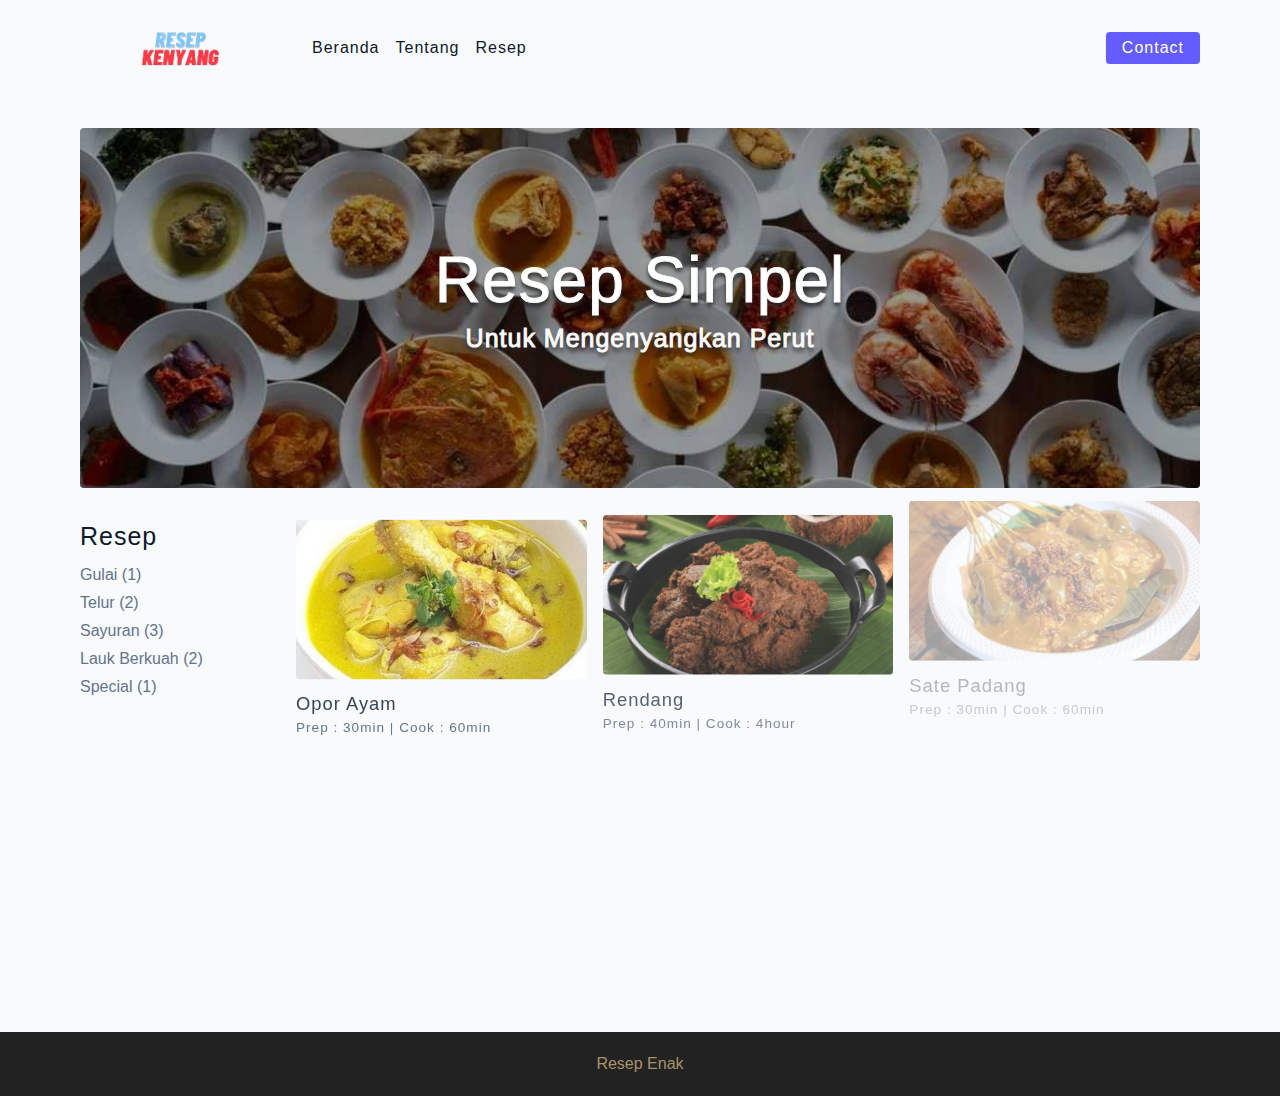
<file: index.html>
<!DOCTYPE html>
<html lang="en">
  <head>
    <meta charset="UTF-8" />
    <meta http-equiv="X-UA-Compatible" content="IE=edge" />
    <meta name="viewport" content="width=device-width, initial-scale=1.0" />
    <title>Resep Kenyang</title>
    <!-- favicon -->
    <link rel="shortcut icon" href="./assets/favicon.ico" type="image/x-icon" />
    <!-- normalize -->
    <link rel="stylesheet" href="./css/normalize.css" />
    <!-- font-awesome -->
    <link
      rel="stylesheet"
      href="https://cdnjs.cloudflare.com/ajax/libs/font-awesome/5.14.0/css/all.min.css"
    />
    <!-- main css -->
    <link rel="stylesheet" href="./css/main.css" />
  </head>
  <body>
    <!-- nav  -->
    <nav class="navbar">
      <div class="nav-center">
        <div class="nav-header">
          <a href = "index.html" class="nav-logo">
            <img src="./assets/_-removebg-preview.png" alt="logo" />
          </a>
          <button class="nav-btn btn">
            <i class="fas fa-align-justify"></i>
          </button>
        </div>
        <div class="nav-links">
          <a href= "index.html" class = "nav-link"> beranda </a>
          <a href = "ttg.html" class="nav-link"> tentang </a>
          <a href= "full.html" class = "nav-link"> resep </a>
          <div class="nav-link contact-link">
            <a class="btn"> contact </a>
          </div>
        </div>
      </div>
    </nav>
    <!-- end of nav -->
    <!-- main -->
    <main class="page">
      <!-- header -->
      <header class="hero">
        <div class="hero-container">
          <div class="hero-text">
            <h1>Resep Simpel</h1>
            <h4>Untuk mengenyangkan perut</h4>
          </div>
        </div>
      </header>
      <!-- end of header -->
      <section class="recipes-container">
        <!-- tag container -->
        <div class="tags-container">
          <h4>resep</h4>
          <div class="tags-list">
            <a href="tag.html">Gulai (1)</a>
            <a href="tag.html">Telur (2)</a>
            <a href="tag.html">Sayuran (3)</a>
            <a href="tag.html">Lauk Berkuah (2)</a>
            <a href="tag.html">Special (1)</a>
          </div>
        </div>
        <!-- end of tag container -->
        <!-- recipes list -->
        <div class="recipes-list">
          <!-- single recipe -->
          <a href = "recipes.html" class="recipe">
            <img
              src="./assets/recipes/opor.jpg"
              class="img recipe-img"
              alt=""
            />
            <h5>Opor Ayam</h5>
            <p>Prep : 30min | Cook : 60min</p>
          </a>
          <!-- end of single recipe -->
          <!-- single recipe -->
          <a href = "recipes.html" class="recipe">
            <img
              src="./assets/recipes/rendang.jpg"
              class="img recipe-img"
              alt=""
            />
            <h5>Rendang</h5>
            <p>Prep : 40min | Cook : 4hour</p>
          </a>
          <!-- end of single recipe -->
          <!-- single recipe -->
          <a href = "recipes.html" class="recipe">
            <img
              src="./assets/recipes/Sate Padang.jpeg"
              class="img recipe-img"
              alt=""
            />
            <h5>Sate Padang</h5>
            <p>Prep : 30min | Cook : 60min</p>
          </a>
          <!-- end of single recipe -->
          <!-- single recipe -->
          <a href = "recipes.html" class="recipe">
            <img
              src="./assets/recipes/Gulai Ayam.webp"
              class="img recipe-img"
              alt=""
            />
            <h5>Gulai Ayam</h5>
            <p>Prep : 30min | Cook : 60min</p>
          </a>
          <!-- end of single recipe -->
          <!-- single recipe -->
          <a href = "recipes.html" class="recipe">
            <img
              src="./assets/recipes/Telur Balado.jpg"
              class="img recipe-img"
              alt=""
            />
            <h5>Telur Balado</h5>
            <p>Prep : 15min | Cook : 20min</p>
          </a>
          <!-- end of single recipe -->
          <!-- single recipe -->
          <a href = "recipes.html" class="recipe">
            <img
              src="./assets/recipes/Sayur Daun Singkong.jpg"
              class="img recipe-img"
              alt=""
            />
            <h5>Sayur Daun Singkong</h5>
            <p>Prep : 10min | Cook : 15min</p>
          </a>
          <!-- end of single recipe -->
        </div>
        <!-- end of recipes list -->
      </section>
    </main>
    <!-- end of main -->
    <!-- footer -->
    <footer class="page-footer">
      <p>
        <span class="footer-logo">Resep Enak</span>
      </p>
    </footer>
    <script src="./js/app.js"></script>
    <script src="https://cdnjs.cloudflare.com/ajax/libs/gsap/3.12.2/gsap.min.js"></script>
  </body>
</html>
</file>
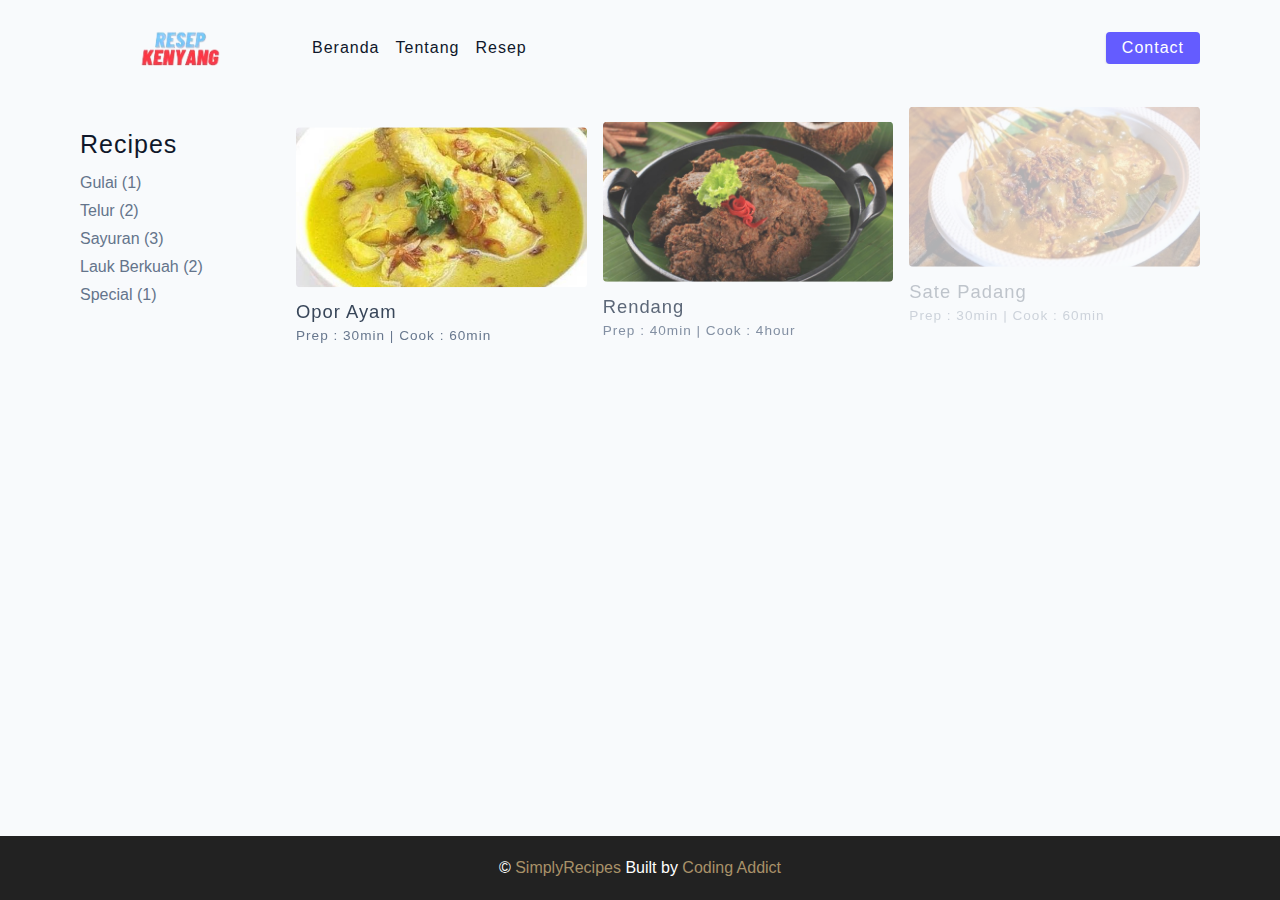
<file: full.html>
<!DOCTYPE html>
<html lang="en">
    <head>
        <meta charset="UTF-8" />
        <meta http-equiv="X-UA-Compatible" content="IE=edge" />
        <meta name="viewport" content="width=device-width, initial-scale=1.0" />
        <title>Resep Kenyang</title>
        <!-- favicon -->
        <link rel="shortcut icon" href="./assets/favicon.ico" type="image/x-icon" />
        <!-- normalize -->
        <link rel="stylesheet" href="./css/normalize.css" />
        <!-- font-awesome -->
        <link
          rel="stylesheet"
          href="https://cdnjs.cloudflare.com/ajax/libs/font-awesome/5.14.0/css/all.min.css"
        />
        <!-- main css -->
        <link rel="stylesheet" href="./css/main.css" />
      </head>
      <body>
    <!-- nav  -->
    <nav class="navbar">
        <div class="nav-center">
          <div class="nav-header">
            <a href = "index.html" class="nav-logo">
              <img src="./assets/_-removebg-preview.png" alt="logo" />
            </a>
            <button class="nav-btn btn">
              <i class="fas fa-align-justify"></i>
            </button>
          </div>
        <div class="nav-links">
            <a href= "index.html" class = "nav-link"> beranda </a>
            <a href = "ttg.html" class="nav-link"> tentang </a>
            <a href= "full.html" class = "nav-link"> resep </a>

          <div class="nav-link contact-link">
            <a class="btn"> contact </a>
          </div>
        </div>
      </div>
    </nav>
    <!-- end of nav -->
    <!-- main -->
    <main class="page">
      <section class="recipes-container">
        <!-- tag container -->
        <div class="tags-container">
          <h4>recipes</h4>
          <div class="tags-list">
            <a href="tag.html">Gulai (1)</a>
            <a href="tag.html">Telur (2)</a>
            <a href="tag.html">Sayuran (3)</a>
            <a href="tag.html">Lauk Berkuah (2)</a>
            <a href="tag.html">Special (1)</a>
          </div>
        </div>
        <!-- end of tag container -->
        <!-- recipes list -->
        <div class="recipes-list">
          <!-- single recipe -->
          <a href = "recipes.html" class="recipe">
            <img
              src="./assets/recipes/opor.jpg"
              class="img recipe-img"
              alt=""
            />
            <h5>Opor Ayam</h5>
            <p>Prep : 30min | Cook : 60min</p>
          </a>
          <!-- end of single recipe -->
          <!-- single recipe -->
          <a href = "recipes.html" class="recipe">
            <img
              src="./assets/recipes/rendang.jpg"
              class="img recipe-img"
              alt=""
            />
            <h5>Rendang</h5>
            <p>Prep : 40min | Cook : 4hour</p>
          </a>
          <!-- end of single recipe -->
          <!-- single recipe -->
          <a href = "recipes.html" class="recipe">
            <img
              src="./assets/recipes/Sate Padang.jpeg"
              class="img recipe-img"
              alt=""
            />
            <h5>Sate Padang</h5>
            <p>Prep : 30min | Cook : 60min</p>
          </a>
          <!-- end of single recipe -->
          <!-- single recipe -->
          <a href = "recipes.html" class="recipe">
            <img
              src="./assets/recipes/Gulai Ayam.webp"
              class="img recipe-img"
              alt=""
            />
            <h5>Gulai Ayam</h5>
            <p>Prep : 30min | Cook : 60min</p>
          </a>
          <!-- end of single recipe -->
          <!-- single recipe -->
          <a href = "recipes.html" class="recipe">
            <img
              src="./assets/recipes/Telur Balado.jpg"
              class="img recipe-img"
              alt=""
            />
            <h5>Telur Balado</h5>
            <p>Prep : 15min | Cook : 20min</p>
          </a>
          <!-- end of single recipe -->
          <!-- single recipe -->
          <a href = "recipes.html" class="recipe">
            <img
              src="./assets/recipes/Sayur Daun Singkong.jpg"
              class="img recipe-img"
              alt=""
            />
            <h5>Sayur Daun Singkong</h5>
            <p>Prep : 10min | Cook : 15min</p>
          </a>
          <!-- end of single recipe -->
        </div>
      </section>
    </main>
    <!-- end of main -->
    <!-- footer -->
    <footer class="page-footer">
      <p>
        &copy; <span id="date"></span>
        <span class="footer-logo">SimplyRecipes</span> Built by
        <a href="https://www.johnsmilga.com/">Coding Addict</a>
      </p>
    </footer>
    <script src="./js/app.js"></script>
    <script src="https://cdnjs.cloudflare.com/ajax/libs/gsap/3.12.2/gsap.min.js"></script>
  </body>
</html>
</file>
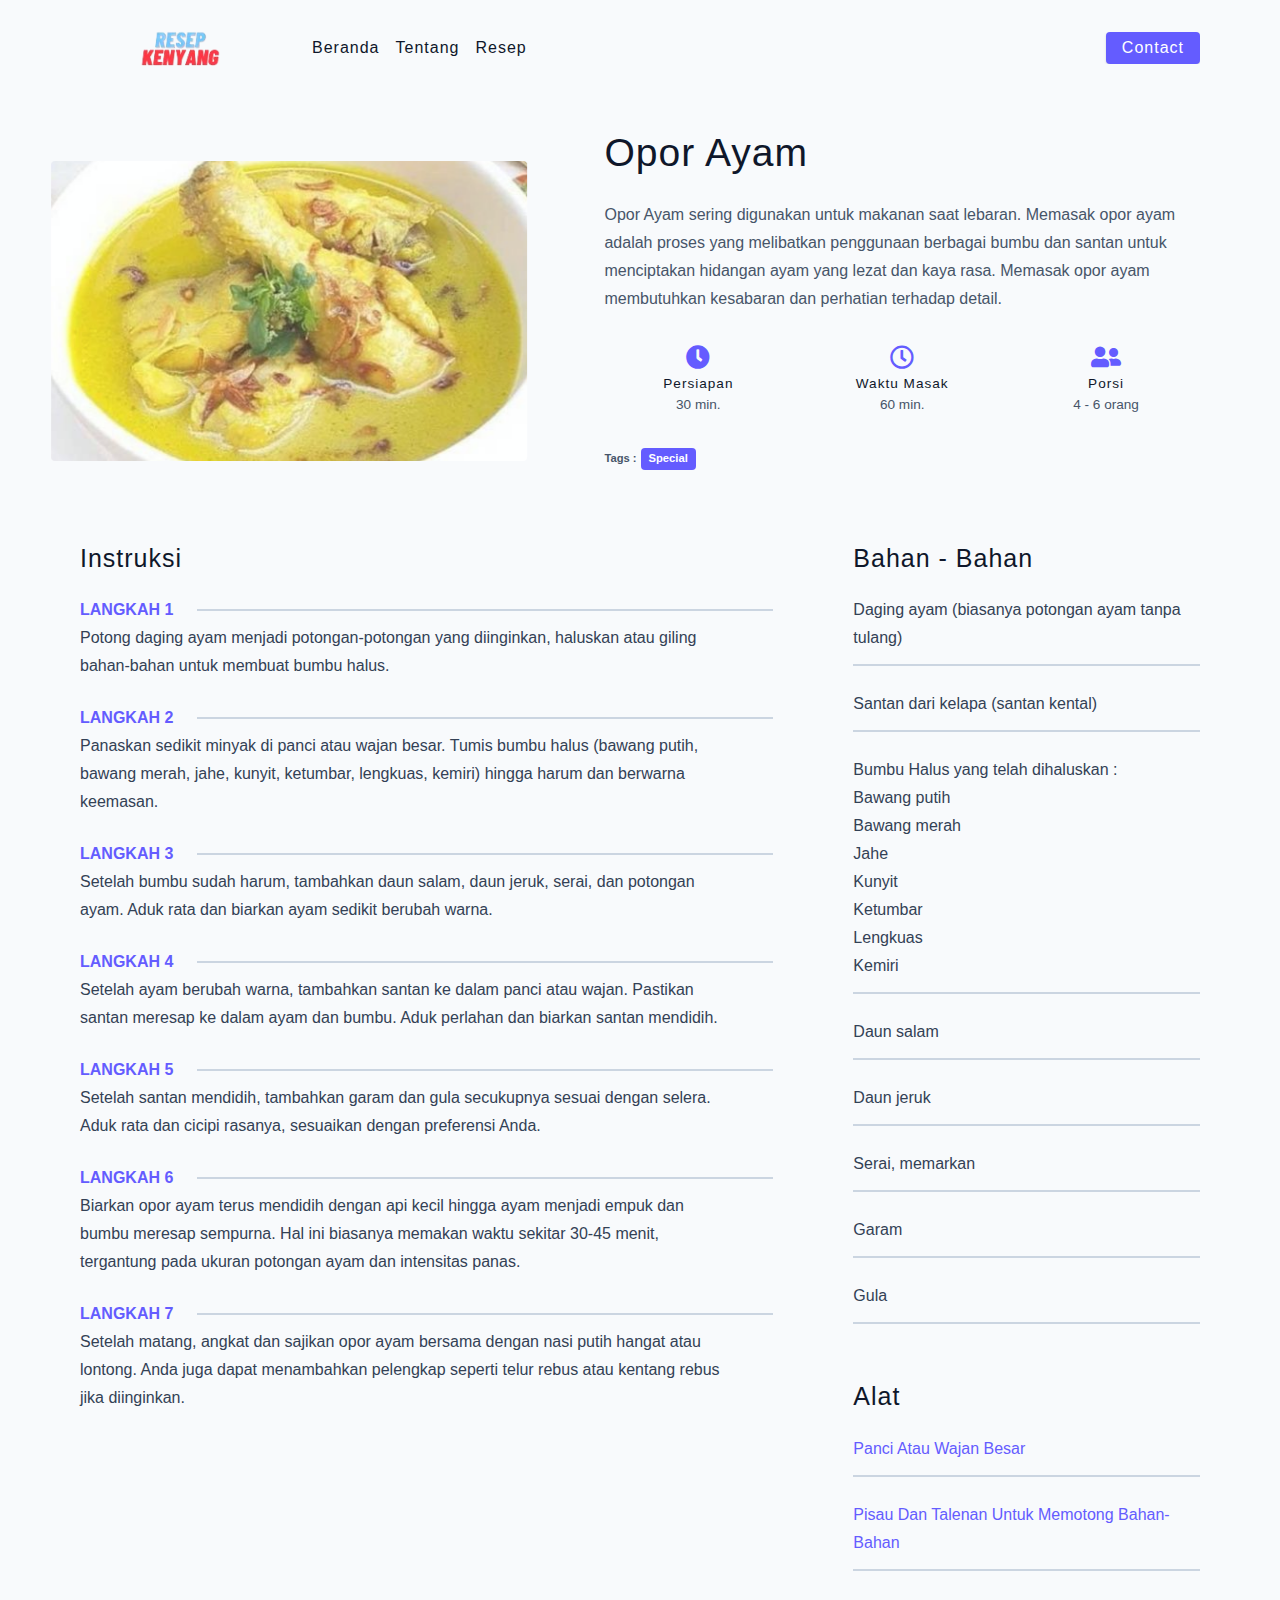
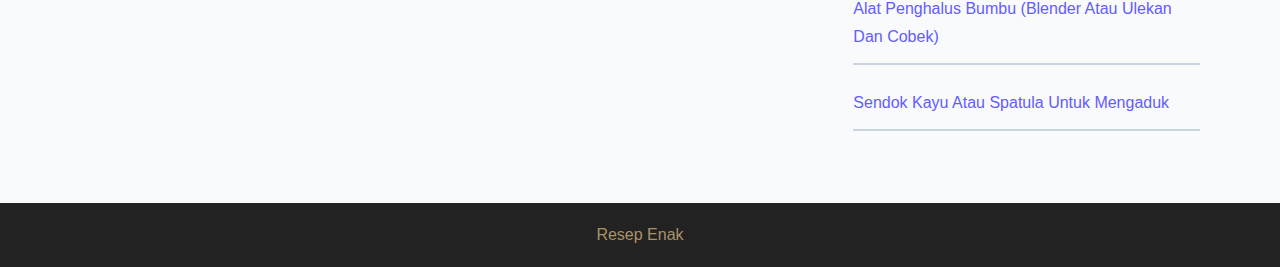
<file: recipes.html>
<!DOCTYPE html>
<html lang="en">
  <head>
    <meta charset="UTF-8" />
    <meta http-equiv="X-UA-Compatible" content="IE=edge" />
    <meta name="viewport" content="width=device-width, initial-scale=1.0" />
    <title>Resep Opor Ayam</title>
    <!-- favicon -->
    <link rel="shortcut icon" href="./assets/favicon.ico" type="image/x-icon" />
    <!-- normalize -->
    <link rel="stylesheet" href="./css/normalize.css" />
    <!-- font-awesome -->
    <link
      rel="stylesheet"
      href="https://cdnjs.cloudflare.com/ajax/libs/font-awesome/5.14.0/css/all.min.css"
    />
    <!-- main css -->
    <link rel="stylesheet" href="./css/main.css" />
  </head>
  <body>
    <!-- nav  -->
    <nav class="navbar">
      <div class="nav-center">
        <div class="nav-header">
          <a href = "index.html" class="nav-logo">
            <img src="./assets/_-removebg-preview.png" alt="logo" />
          </a>
          <button class="nav-btn btn">
            <i class="fas fa-align-justify"></i>
          </button>
        </div>
        <div class="nav-links">
          <a href= "index.html" class = "nav-link"> beranda </a>
          <a href = "ttg.html" class="nav-link"> tentang </a>
          <a href= "recipes.html" class = "nav-link"> resep </a>
            <div class="nav-link contact-link">
            <a class="btn"> contact </a>
          </div>
        </div>
      </div>
    </nav>
    <!-- end of nav -->
    <main class="page">
      <div class="recipe-page">
        <section class="recipe-hero">
          <img
            src="./assets/recipes/opor.jpg"
            class="img recipe-hero-img"
          />
          <article class="recipe-info">
            <h2>Opor Ayam</h2>
            <p>
              Opor Ayam sering digunakan untuk makanan saat lebaran.
              Memasak opor ayam adalah proses yang melibatkan penggunaan
               berbagai bumbu dan santan untuk menciptakan hidangan 
               ayam yang lezat dan kaya rasa. Memasak opor ayam membutuhkan 
               kesabaran dan perhatian terhadap detail.
            </p>
            <div class="recipe-icons">
              <article>
                <i class="fas fa-clock"></i>
                <h5>persiapan</h5>
                <p>30 min.</p>
              </article>
              <article>
                <i class="far fa-clock"></i>
                <h5>waktu masak</h5>
                <p>60 min.</p>
              </article>
              <article>
                <i class="fas fa-user-friends"></i>
                <h5>porsi</h5>
                <p>4 - 6 orang</p>
              </article>
            </div>
            <p class="recipe-tags">
              Tags : <a>special</a>
            </p>
          </article>
        </section>
        <!-- content -->
        <section class="recipe-content">
          <article>
            <h4>instruksi</h4>
            <!-- single instruction -->
            <div class="single-instruction">
              <header>
                <p>langkah 1</p>
                <div></div>
              </header>
              <p>
                Potong daging ayam menjadi potongan-potongan yang diinginkan, 
                haluskan atau giling bahan-bahan untuk membuat bumbu halus.
              </p>
            </div>
            <!-- end of single instruction -->
            <!-- single instruction -->
            <div class="single-instruction">
              <header>
                <p>langkah 2</p>
                <div></div>
              </header>
              <p>
                Panaskan sedikit minyak di panci atau wajan besar. 
                Tumis bumbu halus (bawang putih, bawang merah, jahe, 
                kunyit, ketumbar, lengkuas, kemiri) hingga harum dan berwarna keemasan.
              </p>
            </div>
            <!-- end of single instruction -->
            <!-- single instruction -->
            <div class="single-instruction">
              <header>
                <p>langkah 3</p>
                <div></div>
              </header>
              <p>
                Setelah bumbu sudah harum,
                 tambahkan daun salam, daun jeruk, serai,
                 dan potongan ayam. Aduk rata dan biarkan ayam sedikit berubah warna.
              </p>
            </div>
            <!-- end of single instruction -->
            <!-- single instruction -->
            <div class="single-instruction">
                <header>
                  <p>langkah 4</p>
                  <div></div>
                </header>
                <p>
                    Setelah ayam berubah warna, 
                    tambahkan santan ke dalam panci atau wajan. 
                    Pastikan santan meresap ke dalam ayam dan bumbu. 
                    Aduk perlahan dan biarkan santan mendidih.
                </p>
              </div>
              <!-- end of single instruction -->
              <!-- single instruction -->
            <div class="single-instruction">
                <header>
                  <p>langkah 5</p>
                  <div></div>
                </header>
                <p>
                    Setelah santan mendidih, tambahkan garam dan gula secukupnya sesuai dengan selera. 
                    Aduk rata dan cicipi rasanya, sesuaikan dengan preferensi Anda.
                </p>
              </div>
              <!-- end of single instruction -->
              <!-- single instruction -->
            <div class="single-instruction">
                <header>
                  <p>langkah 6</p>
                  <div></div>
                </header>
                <p>
                    Biarkan opor ayam terus mendidih dengan api kecil hingga ayam 
                    menjadi empuk dan bumbu meresap sempurna. 
                    Hal ini biasanya memakan waktu sekitar 30-45 menit, 
                    tergantung pada ukuran potongan ayam dan intensitas panas.
                </p>
              </div>
              <!-- end of single instruction -->
              <!-- single instruction -->
            <div class="single-instruction">
                <header>
                  <p>langkah 7</p>
                  <div></div>
                </header>
                <p>
                    Setelah matang, angkat dan sajikan opor ayam bersama dengan 
                    nasi putih hangat atau lontong. Anda juga dapat menambahkan pelengkap 
                    seperti telur rebus atau kentang rebus jika diinginkan.
                </p>
              </div>
              <!-- end of single instruction -->
          </article>
          <article class="second-column">
            <div>
              <h4>Bahan - Bahan</h4>
              <p class="single-ingredient">Daging ayam (biasanya potongan ayam tanpa tulang)</p>
              <p class="single-ingredient">Santan dari kelapa (santan kental)</p>
              <p class="single-ingredient">Bumbu Halus yang telah dihaluskan :
                <br>Bawang putih<br>Bawang merah<br>
                Jahe<br>Kunyit<br>Ketumbar<br>Lengkuas<br>Kemiri</p>
              <p class="single-ingredient">Daun salam</p>
              <p class="single-ingredient">Daun jeruk</p>
              <p class="single-ingredient">Serai, memarkan</p>
              <p class="single-ingredient">Garam</p>
              <p class="single-ingredient">Gula</p>

            </div>
            <div>
              <h4>alat</h4>
              <p class="single-tool">Panci atau wajan besar</p>
              <p class="single-tool">Pisau dan talenan untuk memotong bahan-bahan</p>
              <p class="single-tool">Alat penghalus bumbu (blender atau ulekan dan cobek)</p>
              <p class="single-tool">Sendok kayu atau spatula untuk mengaduk</p>
            </div>
          </article>
        </section>
      </div>
    </main>
    <!-- footer -->
    <footer class="page-footer">
      <p>
        <span class="footer-logo">Resep Enak</span>
      </p>
    </footer>
    <script src="./js/app.js"></script>
    <script src="https://cdnjs.cloudflare.com/ajax/libs/gsap/3.12.2/gsap.min.js"></script>
  </body>
</html>
</file>
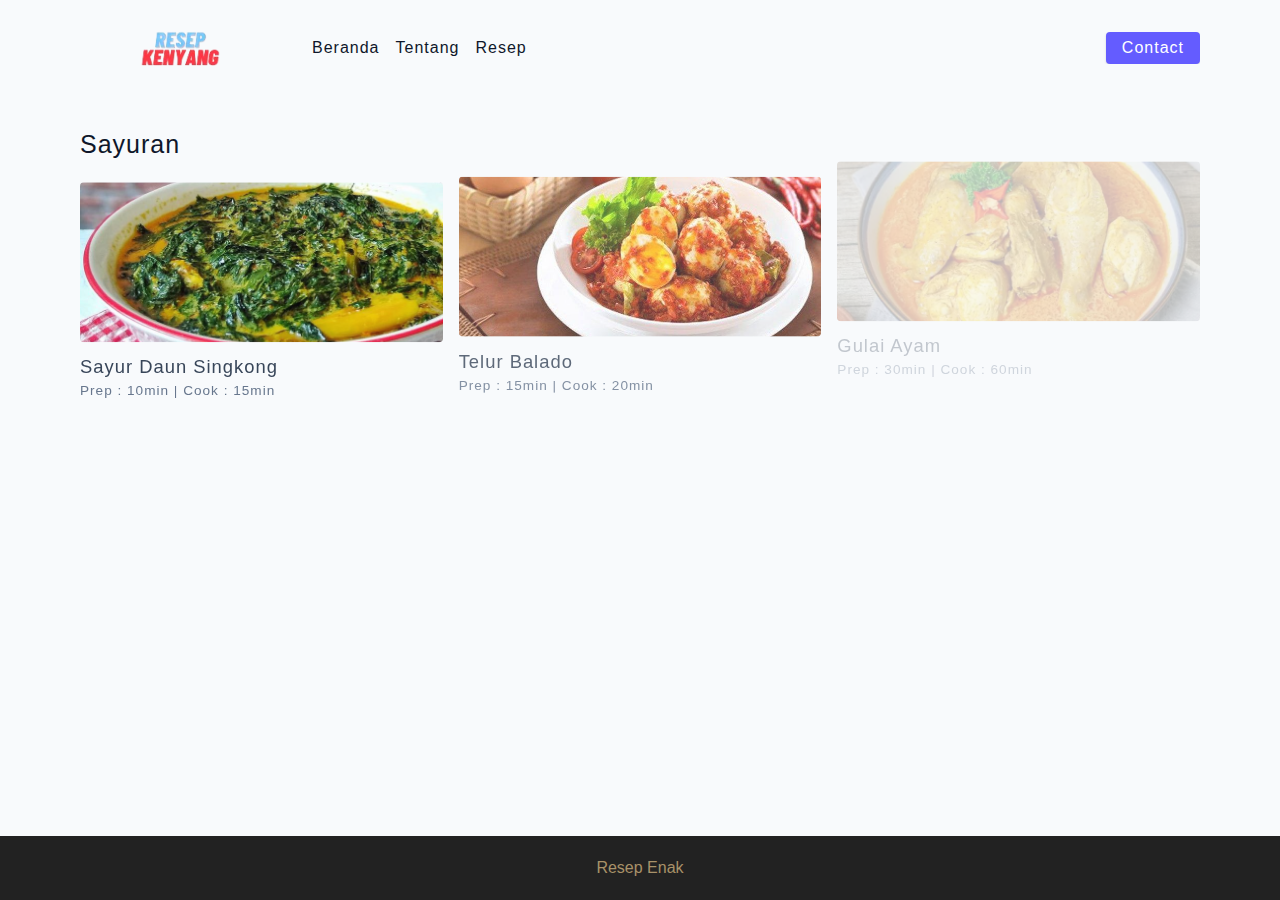
<file: tag.html>
<!DOCTYPE html>
<html lang="en">
  <head>
    <meta charset="UTF-8" />
    <meta http-equiv="X-UA-Compatible" content="IE=edge" />
    <meta name="viewport" content="width=device-width, initial-scale=1.0" />
    <title>Sayuran | Resep Kenyang</title>
    <!-- favicon -->
    <link rel="shortcut icon" href="./assets/favicon.ico" type="image/x-icon" />
    <!-- normalize -->
    <link rel="stylesheet" href="./css/normalize.css" />
    <!-- font-awesome -->
    <link
      rel="stylesheet"
      href="https://cdnjs.cloudflare.com/ajax/libs/font-awesome/5.14.0/css/all.min.css"
    />
    <!-- main css -->
    <link rel="stylesheet" href="./css/main.css" />
  </head>
  <body>
    <!-- nav  -->
    <nav class="navbar">
      <div class="nav-center">
        <div class="nav-header">
          <a href = "index.html" class="nav-logo">
            <img src="./assets/_-removebg-preview.png" alt="logo" />
          </a>
          <button class="nav-btn btn">
            <i class="fas fa-align-justify"></i>
          </button>
        </div>
        <div class="nav-links">
          <a href= "index.html" class = "nav-link"> beranda </a>
          <a href = "ttg.html" class="nav-link"> tentang </a>
          <a href= "full.html" class = "nav-link"> resep </a>
          <div class="nav-link contact-link">
            <a class="btn"> contact </a>
          </div>
        </div>
      </div>
    </nav>
    <!-- end of nav -->
    <main class="page">
      <div class="featured-recipes">
        <h4>Sayuran</h4>
          <!-- recipes list -->
        <div class="recipes-list">
          <!-- single recipe -->
          <a href = "recipes.html" class="recipe">
            <img
              src="./assets/recipes/Sayur Daun Singkong.jpg"
              class="img recipe-img"
              alt=""
            />
            <h5>Sayur Daun Singkong</h5>
            <p>Prep : 10min | Cook : 15min</p>
          </a>
          <!-- end of single recipe -->
          <!-- single recipe -->
          <a href = "recipes.html" class="recipe">
            <img
              src="./assets/recipes/Telur Balado.jpg"
              class="img recipe-img"
              alt=""
            />
            <h5>Telur Balado</h5>
            <p>Prep : 15min | Cook : 20min</p>
          </a>
          <!-- end of single recipe -->
          <!-- single recipe -->
          <a href = "recipes.html" class="recipe">
            <img
              src="./assets/recipes/Gulai Ayam.webp"
              class="img recipe-img"
              alt=""
            />
            <h5>Gulai Ayam</h5>
            <p>Prep : 30min | Cook : 60min</p>
          </a>
          <!-- end of single recipe -->
        </div>
        <!-- end of recipe list -->
      </div>
          
    </main>
    <!-- end of main -->
    <!-- footer -->
    <footer class="page-footer">
      <p>
        <span class="footer-logo">Resep Enak</span>
      </p>
    </footer>
    <script src="./js/app.js"></script>
    <script src="https://cdnjs.cloudflare.com/ajax/libs/gsap/3.12.2/gsap.min.js"></script>
  </body>
</html>
</file>
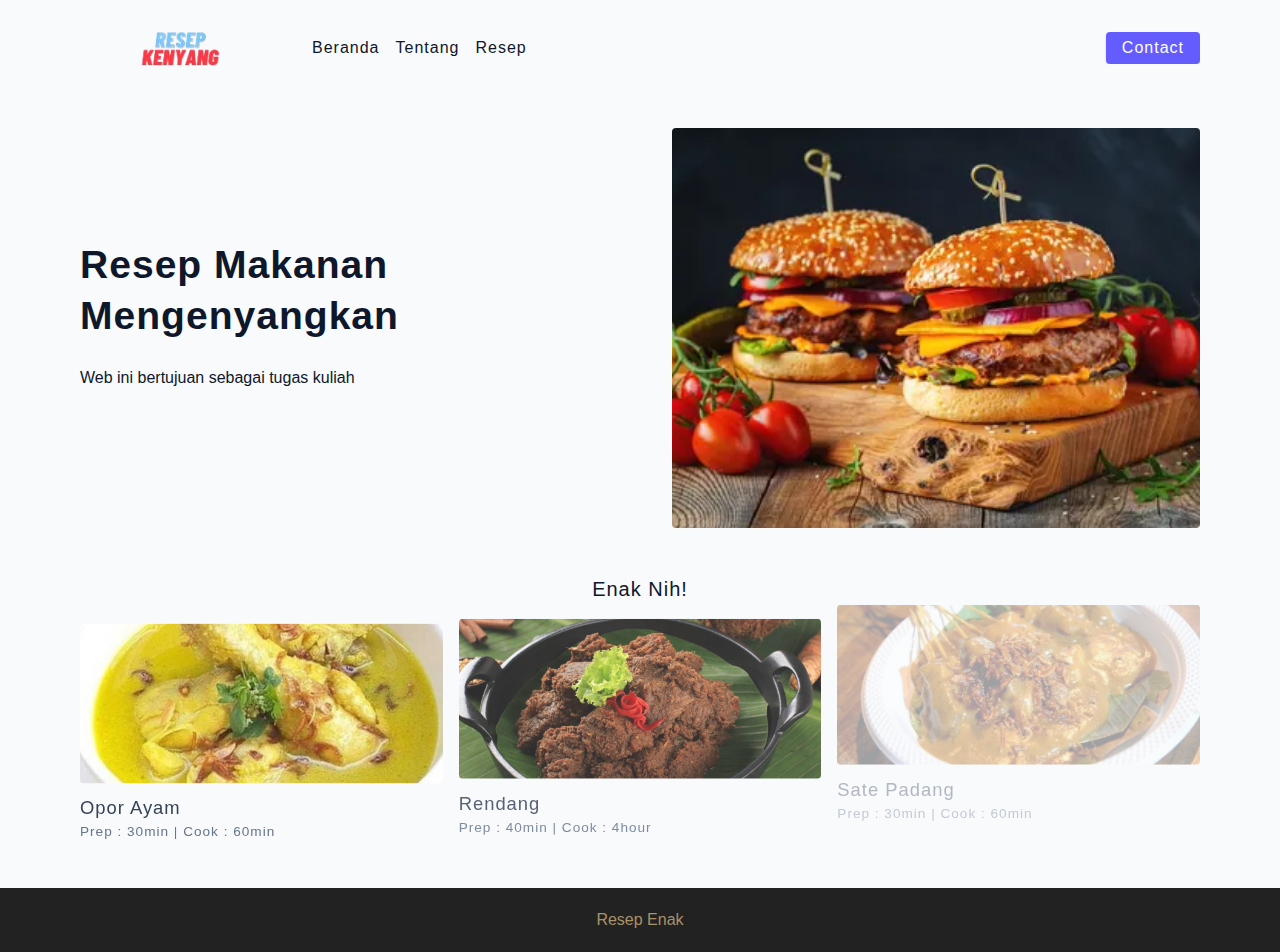
<file: ttg.html>
<!DOCTYPE html>
<html lang="en">
    <head>
        <meta charset="UTF-8" />
        <meta http-equiv="X-UA-Compatible" content="IE=edge" />
        <meta name="viewport" content="width=device-width, initial-scale=1.0" />
        <title>Resep Kenyang</title>
        <!-- favicon -->
        <link rel="shortcut icon" href="./assets/favicon.ico" type="image/x-icon" />
        <!-- normalize -->
        <link rel="stylesheet" href="./css/normalize.css" />
        <!-- font-awesome -->
        <link
          rel="stylesheet"
          href="https://cdnjs.cloudflare.com/ajax/libs/font-awesome/5.14.0/css/all.min.css"
        />
        <!-- main css -->
        <link rel="stylesheet" href="./css/main.css" />
      </head>
      <body>
    <!-- nav  -->
    <nav class="navbar">
        <div class="nav-center">
          <div class="nav-header">
            <a href = "index.html" class="nav-logo">
              <img src="./assets/_-removebg-preview.png" alt="logo" />
            </a>
            <button class="nav-btn btn">
              <i class="fas fa-align-justify"></i>
            </button>
          </div>
        <div class="nav-links">
            <a href= "index.html" class = "nav-link"> beranda </a>
            <a href = "ttg.html" class="nav-link"> tentang </a>
            <a href= "full.html" class = "nav-link"> resep </a>

          <div class="nav-link contact-link">
            <a class="btn"> contact </a>
          </div>
        </div>
      </div>
    </nav>
    <!-- end of nav -->
    <main class="page">
      <section class="about-page">
        <article>
          <h2>Resep Makanan Mengenyangkan</h2>
          <p>
            Web ini bertujuan sebagai tugas kuliah
          </p>
        </article>
        <!-- needs fixes -->
        <img
          src="./assets/Krabby Patty.webp"
          alt="Krabby Patty"
          class="img about-img"
        />
      </section>
      <section class="featured-recipes">
        <h5 class="featured-title">Enak Nih!</h5>
        <div class="recipes-list">
          <!-- single recipe -->
          <a href = "recipes.html" class="recipe">
            <img
              src="./assets/recipes/opor.jpg"
              class="img recipe-img"
              alt=""
            />
            <h5>Opor Ayam</h5>
            <p>Prep : 30min | Cook : 60min</p>
          </a>
          <!-- end of single recipe -->
          <!-- single recipe -->
          <a href = "recipes.html" class="recipe">
            <img
              src="./assets/recipes/rendang.jpg"
              class="img recipe-img"
              alt=""
            />
            <h5>Rendang</h5>
            <p>Prep : 40min | Cook : 4hour</p>
          </a>
          <!-- end of single recipe -->
          <!-- single recipe -->
          <a href = "recipes.html" class="recipe">
            <img
              src="./assets/recipes/Sate Padang.jpeg"
              class="img recipe-img"
              alt=""
            />
            <h5>Sate Padang</h5>
            <p>Prep : 30min | Cook : 60min</p>
          </a>
          <!-- end of single recipe -->
        </div>
      </section>
    </main>
    <!-- footer -->
    <footer class="page-footer">
        <p>
            <span class="footer-logo">Resep Enak</span>
          </p>
    </footer>
    <script src="./js/app.js"></script>
    <script src="https://cdnjs.cloudflare.com/ajax/libs/gsap/3.12.2/gsap.min.js"></script>
  </body>
</html>
</file>
<file: css/main.css>
*,
::after,
::before {
  box-sizing: border-box;
}
/* fonts */

@import url('https://fonts.googleapis.com/css2?family=Roboto:wght@400;500;600&family=Montserrat&display=swap');
html {
  font-size: 100%;
} /*16px*/

:root {
  /* colors */
  --primary-100: #e2e0ff;
  --primary-200: #c1beff;
  --primary-300: #a29dff;
  --primary-400: #837dff;
  --primary-500: #645cff;
  --primary-600: #504acc;
  --primary-700: #3c3799;
  --primary-800: #282566;
  --primary-900: #141233;

  /* grey */
  --grey-50: #f8fafc;
  --grey-100: #f1f5f9;
  --grey-200: #e2e8f0;
  --grey-300: #cbd5e1;
  --grey-400: #94a3b8;
  --grey-500: #64748b;
  --grey-600: #475569;
  --grey-700: #334155;
  --grey-800: #1e293b;
  --grey-900: #0f172a;
  /* rest of the colors */
  --black: #222;
  --white: #fff;
  --red-light: #f8d7da;
  --red-dark: #842029;
  --green-light: #d1e7dd;
  --green-dark: #0f5132;

  /* fonts  */
  --headingFont: 'Roboto', sans-serif;
  --bodyFont: 'Nunito', sans-serif;
  --smallText: 0.7em;
  /* rest of the vars */
  --backgroundColor: var(--grey-50);
  --textColor: var(--grey-900);
  --borderRadius: 0.25rem;
  --letterSpacing: 1px;
  --transition: 0.3s ease-in-out all;
  --max-width: 1120px;
  --fixed-width: 600px;

  /* box shadow*/
  --shadow-1: 0 1px 3px 0 rgba(0, 0, 0, 0.1), 0 1px 2px 0 rgba(0, 0, 0, 0.06);
  --shadow-2: 0 4px 6px -1px rgba(0, 0, 0, 0.1),
    0 2px 4px -1px rgba(0, 0, 0, 0.06);
  --shadow-3: 0 10px 15px -3px rgba(0, 0, 0, 0.1),
    0 4px 6px -2px rgba(0, 0, 0, 0.05);
  --shadow-4: 0 20px 25px -5px rgba(0, 0, 0, 0.1),
    0 10px 10px -5px rgba(0, 0, 0, 0.04);
}

body {
  background: var(--backgroundColor);
  font-family: var(--bodyFont);
  font-weight: 400;
  line-height: 1.75;
  color: var(--textColor);
}

p {
  margin-top: 0;
  margin-bottom: 1.5rem;
  max-width: 40em;
}

h1,
h2,
h3,
h4,
h5 {
  margin: 0;
  margin-bottom: 1.38rem;
  font-family: var(--headingFont);
  font-weight: 400;
  line-height: 1.3;
  text-transform: capitalize;
  letter-spacing: var(--letterSpacing);
}

h1 {
  margin-top: 0;
  font-size: 3.052rem;
}

h2 {
  font-size: 2.441rem;
}

h3 {
  font-size: 1.953rem;
}

h4 {
  font-size: 1.563rem;
}

h5 {
  font-size: 1.25rem;
}

small,
.text-small {
  font-size: var(--smallText);
}

a {
  text-decoration: none;
}
ul {
  list-style-type: none;
  padding: 0;
}

.img {
  width: 100%;
  display: block;
  object-fit: cover;
}
/* buttons */

.btn {
  cursor: pointer;
  color: var(--white);
  background: var(--primary-500);
  border: transparent;
  border-radius: var(--borderRadius);
  letter-spacing: var(--letterSpacing);
  padding: 0.375rem 0.75rem;
  box-shadow: var(--shadow-1);
  transition: var(--transtion);
  text-transform: capitalize;
  display: inline-block;
}
.btn:hover {
  background: var(--primary-700);
  box-shadow: var(--shadow-3);
}
.btn-hipster {
  color: var(--primary-500);
  background: var(--primary-200);
}
.btn-hipster:hover {
  color: var(--primary-200);
  background: var(--primary-700);
}
.btn-block {
  width: 100%;
}

/* alerts */
.alert {
  padding: 0.375rem 0.75rem;
  margin-bottom: 1rem;
  border-color: transparent;
  border-radius: var(--borderRadius);
}

.alert-danger {
  color: var(--red-dark);
  background: var(--red-light);
}
.alert-success {
  color: var(--green-dark);
  background: var(--green-light);
}
/* form */

.form {
  width: 90vw;
  max-width: var(--fixed-width);
  background: var(--white);
  border-radius: var(--borderRadius);
  box-shadow: var(--shadow-2);
  padding: 2rem 2.5rem;
  margin: 3rem auto;
}
.form-label {
  display: block;
  font-size: var(--smallText);
  margin-bottom: 0.5rem;
  text-transform: capitalize;
  letter-spacing: var(--letterSpacing);
}
.form-input,
.form-textarea {
  width: 100%;
  padding: 0.375rem 0.75rem;
  border-radius: var(--borderRadius);
  background: var(--backgroundColor);
  border: 1px solid var(--grey-200);
}

.form-row {
  margin-bottom: 1rem;
}

.form-textarea {
  height: 7rem;
}
::placeholder {
  font-family: inherit;
  color: var(--grey-400);
}
.form-alert {
  color: var(--red-dark);
  letter-spacing: var(--letterSpacing);
  text-transform: capitalize;
}
/* alert */

@keyframes spinner {
  to {
    transform: rotate(360deg);
  }
}

.loading {
  width: 6rem;
  height: 6rem;
  border: 5px solid var(--grey-400);
  border-radius: 50%;
  border-top-color: var(--primary-500);
  animation: spinner 0.6s linear infinite;
}
.loading {
  margin: 0 auto;
}
/* title */

.title {
  text-align: center;
}

.title-underline {
  background: var(--primary-500);
  width: 7rem;
  height: 0.25rem;
  margin: 0 auto;
  margin-top: -1rem;
}

/*
=============== 
Navbar
===============
*/

.navbar {
  display: flex;
  align-items: center;
  justify-content: center;
}
.nav-center {
  width: 90vw;
  max-width: var(--max-width);
}
.nav-header {
  height: 6rem;
  display: flex;
  justify-content: space-between;
  align-items: center;
}
.nav-header img {
  width: 200px;
}
.nav-logo {
  display: flex;
  align-items: flex-end;
}

.nav-btn {
  padding: 0.15rem 0.75rem;
}
.nav-btn i {
  font-size: 1.25rem;
}
.nav-links {
  height: 0;
  overflow: hidden;
  display: flex;
  flex-direction: column;
  transition: var(--transition);
}
.show-links {
  height: 23.9375rem;
}

.nav-link {
  display: block;
  text-align: center;
  font-size: 1.25rem;
  text-transform: capitalize;
  color: var(--grey-900);
  letter-spacing: var(--letterSpacing);
  padding: 1rem 0;
  border-top: 1px solid var(--grey-500);
  transition: var(--transition);
}
.nav-link:hover {
  color: var(--primary-500);
}

.contact-link a {
  padding: 0.15rem 1rem;
}

@media screen and (min-width: 992px) {
  .navbar {
    height: 6rem;
  }
  .nav-center {
    display: flex;
    align-items: center;
  }
  .nav-header {
    padding: 0;
    margin-right: 2rem;
    height: auto;
  }

  .nav-btn {
    display: none;
  }
  .nav-links {
    height: auto !important;
    flex-direction: row;
    align-items: center;
    width: 100%;
  }
  .nav-link {
    padding: 0;
    border-top: none;
    margin-right: 1rem;
    font-size: 1rem;
  }
  .contact-link {
    margin-right: 0;
    margin-left: auto;
  }
}
/*
=============== 
Page
===============
*/

.page {
  width: 90vw;
  max-width: var(--max-width);
  margin: 0 auto;
}
.page {
  padding-top: 2rem;
  min-height: calc(100vh - (6rem + 4rem));
}
/*
=============== 
Footer
===============
*/

.page-footer {
  text-align: center;
  height: 4rem;
  display: flex;
  align-items: center;
  justify-content: center;
  background: var(--black);
  color: var(--white);
}
.page-footer h5 {
  margin-top: 0;
  margin-bottom: 0;
}
.page-footer p {
  margin-bottom: 0;
}
.page-footer .footer-logo,
.page-footer a {
  color: rgba(230, 198, 139, 0.692);
}
/*
=============== 
Hero
===============
*/

.hero {
  height: 40vh;
  position: relative;
  margin-bottom: 2rem;
  background: url('../assets/padang.jpg') center/cover no-repeat;
  border-radius: var(--borderRadius);
}
.hero-container {
  position: absolute;
  top: 0;
  left: 0;
  width: 100%;
  height: 100%;
  display: flex;
  align-items: center;
  justify-content: center;
  background: rgba(0, 0, 0, 0.4);
  border-radius: var(--borderRadius);
}
.hero-text {
  color: white;
	-webkit-text-stroke: 1px #F8F8F8;
	text-shadow: 0px 4px 4px #282828;
  text-align: center;
}

@media only screen and (min-width: 768px) {
  .hero-text h1 {
    font-size: 4rem;
    margin-bottom: 0;
  }
}

/*
=============== 
Recipes 
===============
*/

.recipes-container {
  display: grid;
  gap: 2rem 1rem;
}

.recipes-list {
  display: grid;
  gap: 2rem 1rem;
  padding-bottom: 3rem;
}
.tags-container {
  order: 1;
  display: flex;
  flex-direction: column;
  padding-bottom: 3rem;
  /* background: blue; */
}
.tags-container h4 {
  margin-bottom: 0.5rem;
  font-weight: 500;
}
.tags-list {
  display: grid;
  grid-template-columns: 1fr 1fr 1fr;
}
.tags-list a {
  text-transform: capitalize;
  display: block;
  color: var(--grey-500);
  transition: var(--transition);
}
.tags-list a:hover {
  color: var(--primary-500);
}
.recipe {
  display: block;
}
.recipe-img {
  height: 15rem;
  border-radius: var(--borderRadius);
  margin-bottom: 1rem;
}
.recipe h5 {
  margin-bottom: 0;
  margin-top: 0.25rem;
  line-height: 1;
  color: var(--grey-700);
}
.recipe p {
  margin-bottom: 0;
  line-height: 1;
  color: var(--grey-500);
  margin-top: 0.5rem;
  letter-spacing: var(--letterSpacing);
}
@media screen and (min-width: 576px) {
  .recipes-list {
    grid-template-columns: 1fr 1fr;
  }
  .recipe-img {
    height: 10rem;
  }
}

@media screen and (min-width: 992px) {
  .recipes-container {
    grid-template-columns: 200px 1fr;
    gap: 1rem;
  }
  .recipes-list {
    grid-template-columns: 1fr 1fr;
  }

  .recipe p {
    font-size: 0.85rem;
  }
  .tags-container {
    order: 0;
    /* background: blue; */
  }
  .tags-list {
    display: grid;
    grid-template-columns: 1fr;
  }
}

@media screen and (min-width: 1200px) {
  .recipe h5 {
    font-size: 1.15rem;
  }
  .recipes-list {
    grid-template-columns: 1fr 1fr 1fr;
  }
}
/*
=============== 
Error
===============
*/
.error-page {
  text-align: center;
  padding-top: 5rem;
}
.error-page h1 {
  font-size: 9rem;
}
/*
=============== 
About Page
===============
*/

.about-page h2 {
  text-transform: none;
  font-weight: bold;
}
.about-page {
  display: grid;
  gap: 2rem 4rem;
  padding-bottom: 3rem;
}
.about-img {
  border-radius: var(--borderRadius);
  height: 300px;
}

@media screen and (min-width: 992px) {
  .about-page {
    grid-template-columns: 1fr 1fr;
    grid-template-rows: 400px;
    align-items: center;
  }
  .about-img {
    height: 100%;
  }
}

.featured-title {
  text-align: center;
}
/*
=============== 
Contact Page
===============
*/
.contact-form {
  width: 100%;
  margin: 0;
}
.contact-container {
  display: grid;
  gap: 2rem 3rem;
  padding-bottom: 3rem;
}
@media screen and (min-width: 992px) {
  .contact-container {
    grid-template-columns: 1fr 450px;
    align-items: center;
  }
}

/*
=============== 
Tags Page
===============
*/

.tags-wrapper {
  display: grid;
  gap: 2rem;
  padding-bottom: 3rem;
}
.tag {
  background: var(--grey-500);
  border-radius: var(--borderRadius);
  text-align: center;
  color: var(--white);
  transition: var(--transition);
  padding: 0.75rem 0;
}
.tag:hover {
  background: var(--primary-500);
}
.tag h5,
.tag p {
  margin-bottom: 0;
}
.tag h5 {
  font-weight: 600;
}
@media screen and (min-width: 576px) {
  .tags-wrapper {
    grid-template-columns: 1fr 1fr;
  }
}
@media screen and (min-width: 992px) {
  .tags-wrapper {
    grid-template-columns: 1fr 1fr 1fr;
  }
}

/*
=============== 
Recipe Template
===============
*/

.recipe-hero {
  display: grid;
  gap: 3rem;
}

.recipe-hero-img {
  height: 300px;
  border-radius: var(--borderRadius);
}
.recipe-info p {
  color: var(--grey-600);
}
.recipe-icons {
  display: grid;
  grid-template-columns: repeat(3, 1fr);
  gap: 1rem;
  margin: 2rem 0;
  text-align: center;
}
.recipe-icons i {
  font-size: 1.5rem;
  color: var(--primary-500);
}
.recipe-icons h5,
.recipe-icons p {
  margin-bottom: 0;
  font-size: 0.85em;
}

.recipe-icons p {
  color: var(--grey-600);
}
.recipe-tags {
  display: flex;
  align-items: center;
  flex-wrap: wrap;
  font-size: 0.7em;
  font-weight: 600;
}
.recipe-tags a {
  background: var(--primary-500);
  border-radius: var(--borderRadius);
  color: var(--white);
  padding: 0.05rem 0.5rem;
  margin: 0 0.25rem;
  text-transform: capitalize;
}
@media screen and (min-width: 992px) {
  .recipe-hero {
    grid-template-columns: 4fr 5fr;
    align-items: center;
  }
}
.recipe-content {
  padding: 3rem 0;
  display: grid;
  gap: 2rem 5rem;
}
@media screen and (min-width: 992px) {
  .recipe-content {
    grid-template-columns: 2fr 1fr;
  }
}
.single-instruction header {
  display: grid;
  grid-template-columns: auto 1fr;
  gap: 1.5rem;
  align-items: center;
}
.single-instruction header p {
  text-transform: uppercase;
  font-weight: 600;
  color: var(--primary-500);
  margin-bottom: 0;
}
.single-instruction > p {
  color: var(--grey-700);
}

.single-instruction header div {
  height: 2px;
  background: var(--grey-300);
}

.second-column {
  display: grid;
  row-gap: 2rem;
}

.single-ingredient {
  border-bottom: 2px solid var(--grey-300);
  padding-bottom: 0.75rem;
  color: var(--grey-700);
}
.single-tool {
  border-bottom: 2px solid var(--grey-300);
  padding-bottom: 0.75rem;
  color: var(--primary-500);
  text-transform: capitalize;
}

.recipe {
  position: relative;
  transition: background-color 0.3s ease;
}

.recipe:hover {
  background-color: rgba(230, 198, 139, 0.692);
  padding: 3px;
  transform: scale(1.05);
  box-shadow: 0 0 10px rgba(0, 0, 0, 0.5);
}

.recipe:hover h5,
.recipe:hover p {
  color: var(--grey-900);
}
</file>
